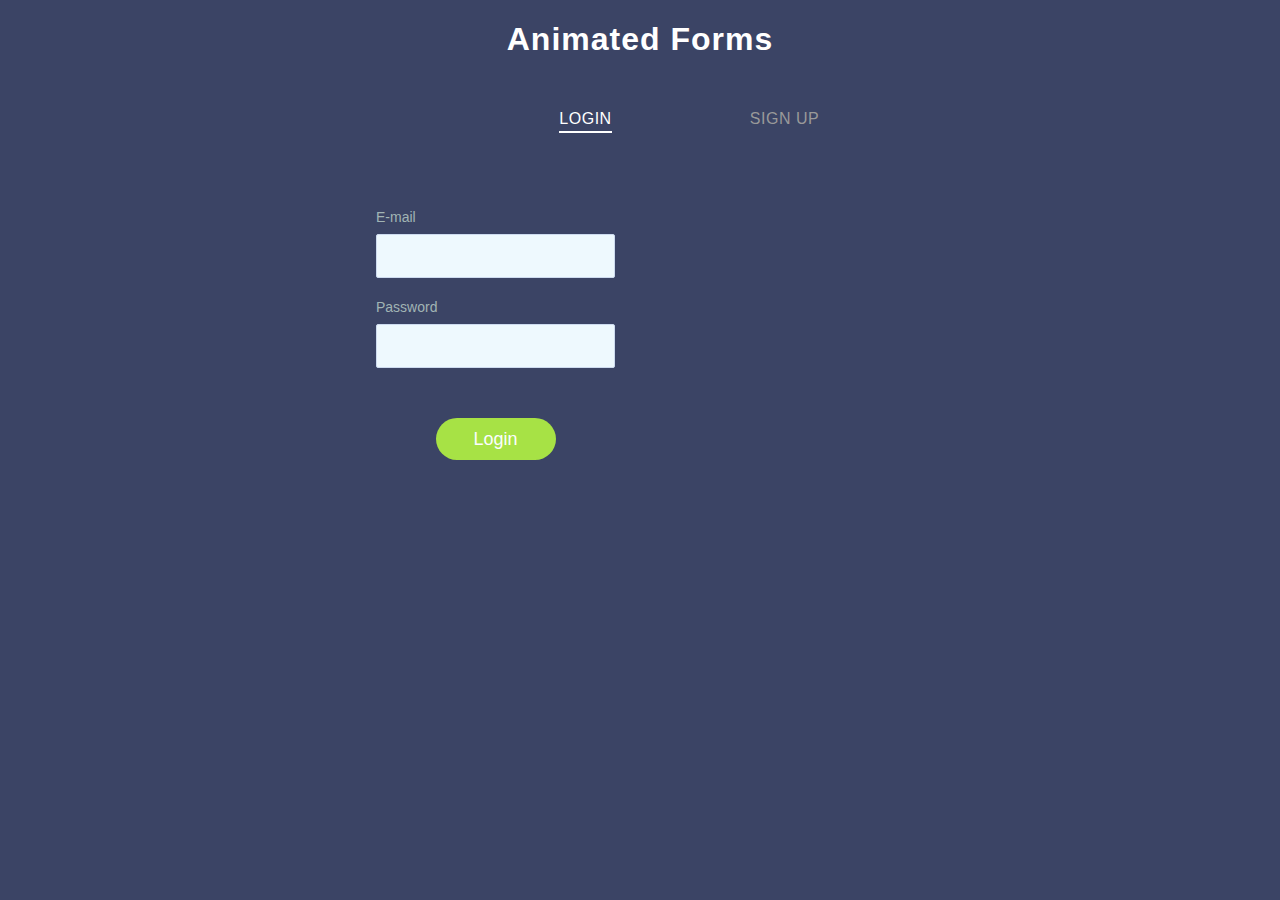
<file: proyecto hal/index.html>
<!DOCTYPE html>
<html>
<head>
  <link rel="stylesheet" type="text/css" href="estilos.css">
  <script type="text/javascript" src="login.js"></script>

  <title></title>

</head>
<body>
<section class="forms-section">
  <h1 class="section-title">Animated Forms</h1>
  <div class="forms">
    <div class="form-wrapper is-active">
      <button type="button" class="switcher switcher-login">
        Login
        <span class="underline"></span>
      </button>
      <form class="form form-login">
        <fieldset>
          <legend>Please, enter your email and password for login.</legend>
          <div class="input-block">
            <label for="login-email">E-mail</label>
            <input id="login-email" type="email" required>
          </div>
          <div class="input-block">
            <label for="login-password">Password</label>
            <input id="login-password" type="password" required>
          </div>
        </fieldset>
        <button type="submit" class="btn-login">Login</button>
      </form>
    </div>
    <div class="form-wrapper">
      <button type="button" class="switcher switcher-signup">
        Sign Up
        <span class="underline"></span>
      </button>
      <form class="form form-signup">
        <fieldset>
          <legend>Please, enter your email, password and password confirmation for sign up.</legend>
          <div class="input-block">
            <label for="signup-email">E-mail</label>
            <input id="signup-email" type="email" required>
          </div>
          <div class="input-block">
            <label for="signup-password">Password</label>
            <input id="signup-password" type="password" required>
          </div>
          <div class="input-block">
            <label for="signup-password-confirm">Confirm password</label>
            <input id="signup-password-confirm" type="password" required>
          </div>
        </fieldset>
        <button type="submit" class="btn-signup">Continue</button>
      </form>
    </div>
  </div>
</section>
</body>
</html>
</file>
<file: proyecto hal/estilos.css>
*,
*::before,
*::after {
  box-sizing: border-box;
}

body {
  margin: 0;
  font-family: Roboto, -apple-system, 'Helvetica Neue', 'Segoe UI', Arial, sans-serif;
  background: #3b4465;
}

.forms-section {
  display: flex;
  flex-direction: column;
  justify-content: center;
  align-items: center;
}

.section-title {
  font-size: 32px;
  letter-spacing: 1px;
  color: #fff;
}

.forms {
  display: flex;
  align-items: flex-start;
  margin-top: 30px;
}

.form-wrapper {
  animation: hideLayer .3s ease-out forwards;
}

.form-wrapper.is-active {
  animation: showLayer .3s ease-in forwards;
}

@keyframes showLayer {
  50% {
    z-index: 1;
  }
  100% {
    z-index: 1;
  }
}

@keyframes hideLayer {
  0% {
    z-index: 1;
  }
  49.999% {
    z-index: 1;
  }
}

.switcher {
  position: relative;
  cursor: pointer;
  display: block;
  margin-right: auto;
  margin-left: auto;
  padding: 0;
  text-transform: uppercase;
  font-family: inherit;
  font-size: 16px;
  letter-spacing: .5px;
  color: #999;
  background-color: transparent;
  border: none;
  outline: none;
  transform: translateX(0);
  transition: all .3s ease-out;
}

.form-wrapper.is-active .switcher-login {
  color: #fff;
  transform: translateX(90px);
}

.form-wrapper.is-active .switcher-signup {
  color: #fff;
  transform: translateX(-90px);
}

.underline {
  position: absolute;
  bottom: -5px;
  left: 0;
  overflow: hidden;
  pointer-events: none;
  width: 100%;
  height: 2px;
}

.underline::before {
  content: '';
  position: absolute;
  top: 0;
  left: inherit;
  display: block;
  width: inherit;
  height: inherit;
  background-color: currentColor;
  transition: transform .2s ease-out;
}

.switcher-login .underline::before {
  transform: translateX(101%);
}

.switcher-signup .underline::before {
  transform: translateX(-101%);
}

.form-wrapper.is-active .underline::before {
  transform: translateX(0);
}

.form {
  overflow: hidden;
  min-width: 260px;
  margin-top: 50px;
  padding: 30px 25px;
  border-radius: 5px;
  transform-origin: top;
}

.form-login {
  animation: hideLogin .3s ease-out forwards;
}

.form-wrapper.is-active .form-login {
  animation: showLogin .3s ease-in forwards;
}

@keyframes showLogin {
  0% {
    background: #d7e7f1;
    transform: translate(40%, 10px);
  }
  50% {
    transform: translate(0, 0);
  }
  100% {
    background-color: #fff;
    transform: translate(35%, -20px);
  }
}

@keyframes hideLogin {
  0% {
    background-color: #fff;
    transform: translate(35%, -20px);
  }
  50% {
    transform: translate(0, 0);
  }
  100% {
    background: #d7e7f1;
    transform: translate(40%, 10px);
  }
}

.form-signup {
  animation: hideSignup .3s ease-out forwards;
}

.form-wrapper.is-active .form-signup {
  animation: showSignup .3s ease-in forwards;
}

@keyframes showSignup {
  0% {
    background: #d7e7f1;
    transform: translate(-40%, 10px) scaleY(.8);
  }
  50% {
    transform: translate(0, 0) scaleY(.8);
  }
  100% {
    background-color: #fff;
    transform: translate(-35%, -20px) scaleY(1);
  }
}

@keyframes hideSignup {
  0% {
    background-color: #fff;
    transform: translate(-35%, -20px) scaleY(1);
  }
  50% {
    transform: translate(0, 0) scaleY(.8);
  }
  100% {
    background: #d7e7f1;
    transform: translate(-40%, 10px) scaleY(.8);
  }
}

.form fieldset {
  position: relative;
  opacity: 0;
  margin: 0;
  padding: 0;
  border: 0;
  transition: all .3s ease-out;
}

.form-login fieldset {
  transform: translateX(-50%);
}

.form-signup fieldset {
  transform: translateX(50%);
}

.form-wrapper.is-active fieldset {
  opacity: 1;
  transform: translateX(0);
  transition: opacity .4s ease-in, transform .35s ease-in;
}

.form legend {
  position: absolute;
  overflow: hidden;
  width: 1px;
  height: 1px;
  clip: rect(0 0 0 0);
}

.input-block {
  margin-bottom: 20px;
}

.input-block label {
  font-size: 14px;
  color: #a1b4b4;
}

.input-block input {
  display: block;
  width: 100%;
  margin-top: 8px;
  padding-right: 15px;
  padding-left: 15px;
  font-size: 16px;
  line-height: 40px;
  color: #3b4465;
  background: #eef9fe;
  border: 1px solid #cddbef;
  border-radius: 2px;
}

.form [type='submit'] {
  opacity: 0;
  display: block;
  min-width: 120px;
  margin: 30px auto 10px;
  font-size: 18px;
  line-height: 40px;
  border-radius: 25px;
  border: none;
  transition: all .3s ease-out;
}

.form-wrapper.is-active .form [type='submit'] {
  opacity: 1;
  transform: translateX(0);
  transition: all .4s ease-in;
}

.btn-login {
  color: #fbfdff;
  background: #a7e245;
  transform: translateX(-30%);
}

.btn-signup {
  color: #a7e245;
  background: #fbfdff;
  box-shadow: inset 0 0 0 2px #a7e245;
  transform: translateX(30%);
}
</file>
